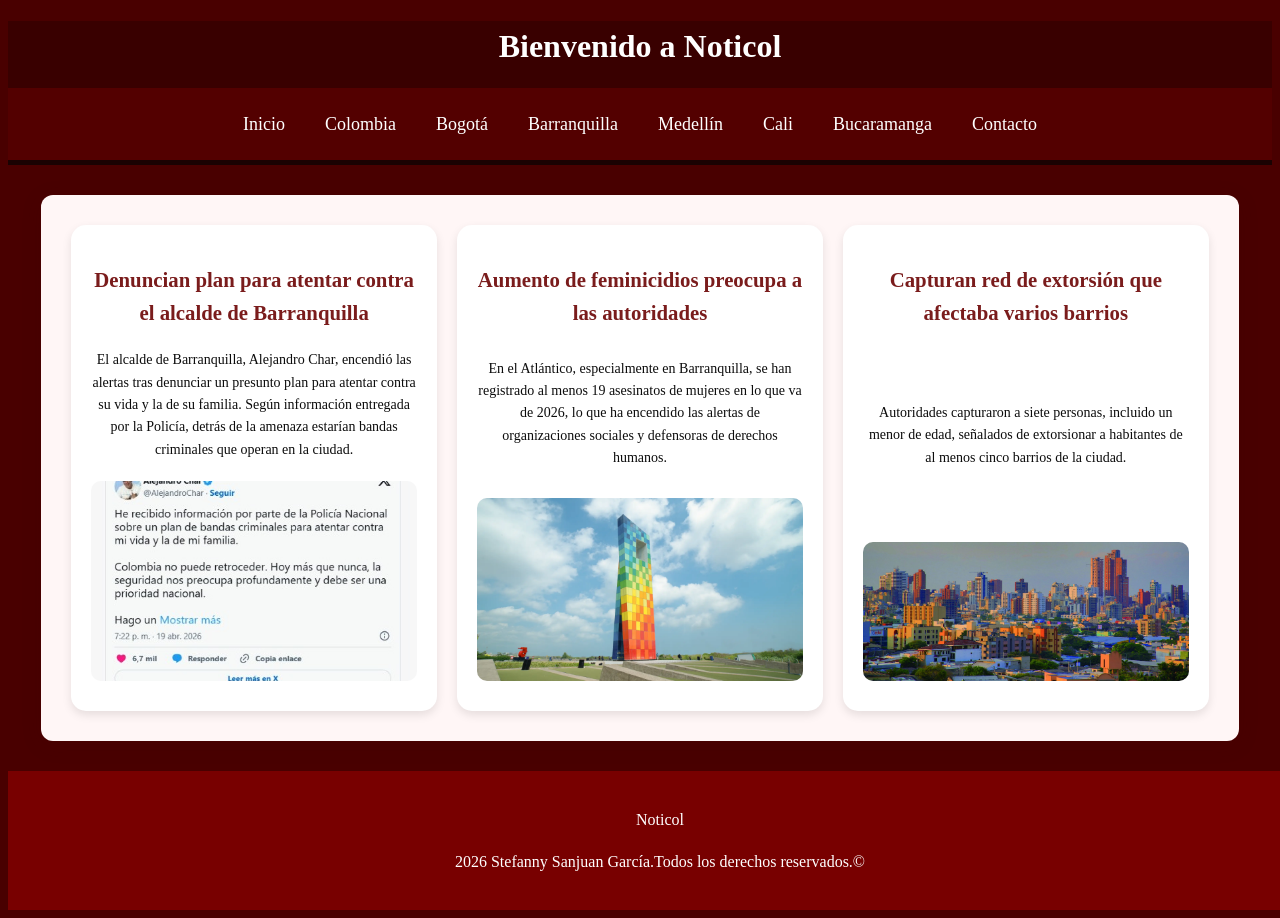
<file: barranquilla.html>
<!DOCTYPE html>
<html lang="es">
<head>
    <meta charset="UTF-8">
    <meta name="viewport" content="width=device-width, initial-scale=1.0">
    <title>Mi sitio web de noticias </title>
    <link rel="stylesheet" href="css/style.css">
</head>
<body>
<header>
<h1>Bienvenido a Noticol</h1>
<nav>
<a href="index.html">Inicio</a>
<a href="colombia.html">Colombia</a>
<a href="bogota.html">Bogotá</a>
<a href="barranquilla.html">Barranquilla</a>
<a href="medellin.html">Medellín</a>
<a href="cali.html">Cali</a>
<a href="bucaramanga.html">Bucaramanga</a>
<a href="contacto.html">Contacto</a>
</nav>
</header>
<main>
<div class="columna">
        <h2>Denuncian plan para atentar contra el alcalde de Barranquilla   </h2>
            <p>El alcalde de Barranquilla, Alejandro Char, encendió las alertas tras denunciar un presunto plan para atentar contra su vida y la de su familia. Según información entregada por la Policía, detrás de la amenaza estarían bandas criminales que operan en la ciudad. </p>
 <img src="img/tweetalexchar.png" alt="Denuncia en Barranquilla">
    </div>

    <div class="columna">
        <h2>Aumento de feminicidios preocupa a las autoridades   </h2>
            <p>En el Atlántico, especialmente en Barranquilla, se han registrado al menos 19 asesinatos de mujeres en lo que va de 2026, lo que ha encendido las alertas de organizaciones sociales y defensoras de derechos humanos. </p>
<img src="img/barranquillamujer.png" alt="Denuncia en Barranquilla">
    </div>
    <div class="columna">
        <h2>Capturan red de extorsión que afectaba varios barrios   </h2>
            <p>Autoridades capturaron a siete personas, incluido un menor de edad, señalados de extorsionar a habitantes de al menos cinco barrios de la ciudad. </p>
 <img src="img/barranquillaciudad.png" alt="Denuncia en Barranquilla">
    </div>



</main>


<footer>
<p>Noticol</p>
<p>2026 Stefanny Sanjuan García.Todos los derechos reservados.&copy;</p>





</footer>

</body>
</html>
</file>
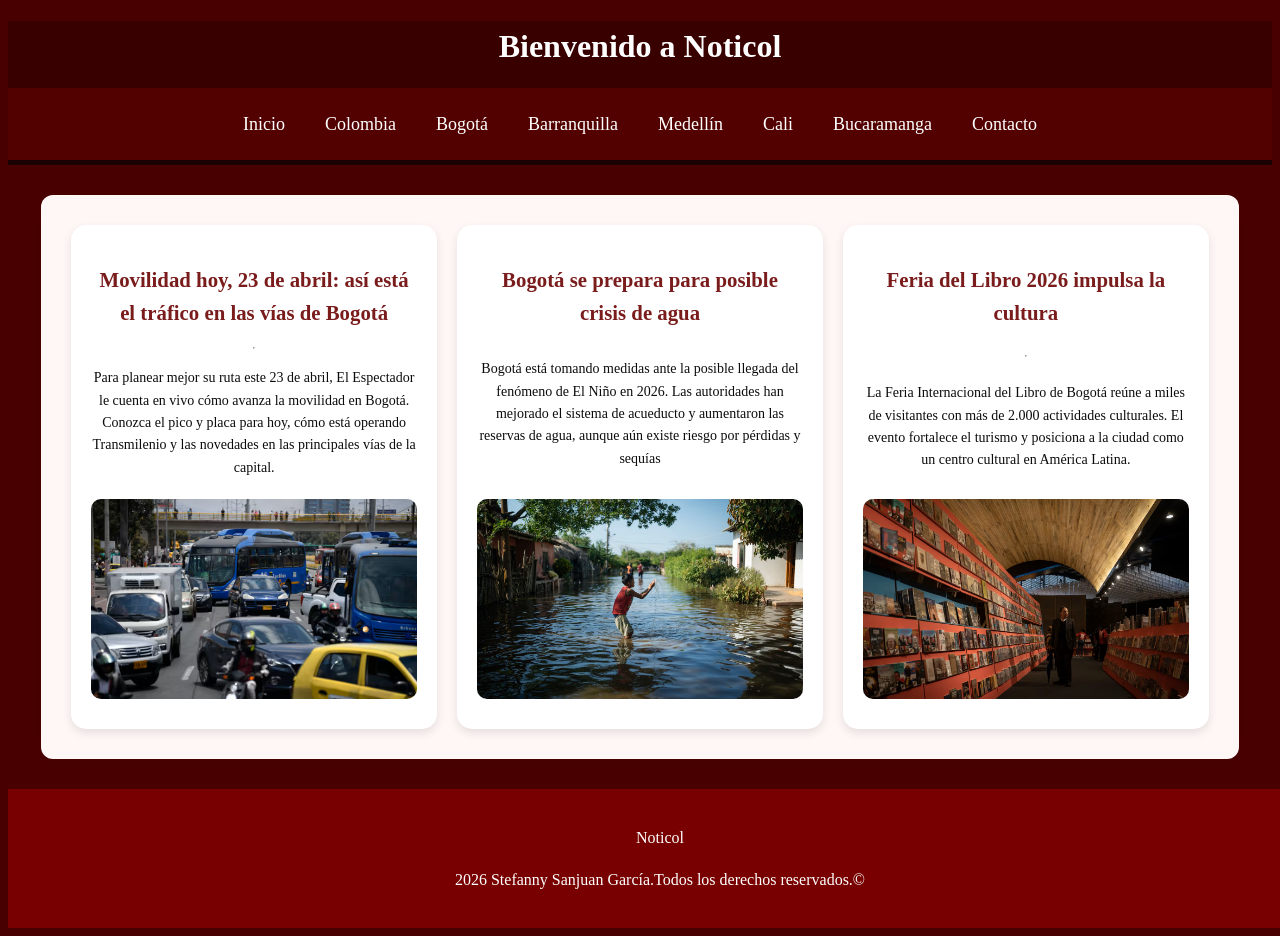
<file: bogota.html>
<!DOCTYPE html>
<html lang="es">
<head>
    <meta charset="UTF-8">
    <meta name="viewport" content="width=device-width, initial-scale=1.0">
    <title>Mi sitio web de noticias </title>
    <link rel="stylesheet" href="css/style.css">
</head>
</head>
<body>
<header>
<h1>Bienvenido a Noticol</h1>
<nav>
<a href="index.html">Inicio</a>
<a href="colombia.html">Colombia</a>
<a href="bogota.html">Bogotá</a>
<a href="barranquilla.html">Barranquilla</a>
<a href="medellin.html">Medellín</a>
<a href="cali.html">Cali</a>
<a href="bucaramanga.html">Bucaramanga</a>
<a href="contacto.html">Contacto</a>

</nav>
</header>
<main>
    <div class="columna">
        <h2>Movilidad hoy, 23 de abril: así está el 
tráfico en las vías de Bogotá </h2>
        <hr>
            <p>Para planear mejor su ruta este 23 de abril, El Espectador 
le cuenta en vivo cómo avanza la movilidad en Bogotá. 
Conozca el pico y placa para hoy, cómo está operando 
Transmilenio y las novedades en las principales vías de la 
capital. </p>
 <img src="img/traficobogota.png" alt="Trafico de Bogotá">
    </div>
<div class="columna">

        <h2>Bogotá se prepara para posible crisis de agua  </h2>
            <p>Bogotá está tomando medidas ante la posible llegada del fenómeno de El Niño en 2026. Las autoridades han mejorado el sistema de acueducto y aumentaron las reservas de agua, aunque aún existe riesgo por pérdidas y sequías </p>
 <img src="img/noticia2bogotaagua.png" alt="Crisis de agua en Bogotá">
    </div>
<div class="columna">
        <h2>Feria del Libro 2026 impulsa la cultura  </h2>
        <hr>
            <p>La Feria Internacional del Libro de Bogotá reúne a miles de visitantes con más de 2.000 actividades culturales. El evento fortalece el turismo y posiciona a la ciudad como un centro cultural en América Latina.  </p>
 <img src="img/noticia3bogota.png" alt="Feria del Libro de Bogotá">
    </div>




</main>


<footer>
<p>Noticol</p>
<p>2026 Stefanny Sanjuan García.Todos los derechos reservados.&copy;</p>





</footer>

</body>
</html>
</file>
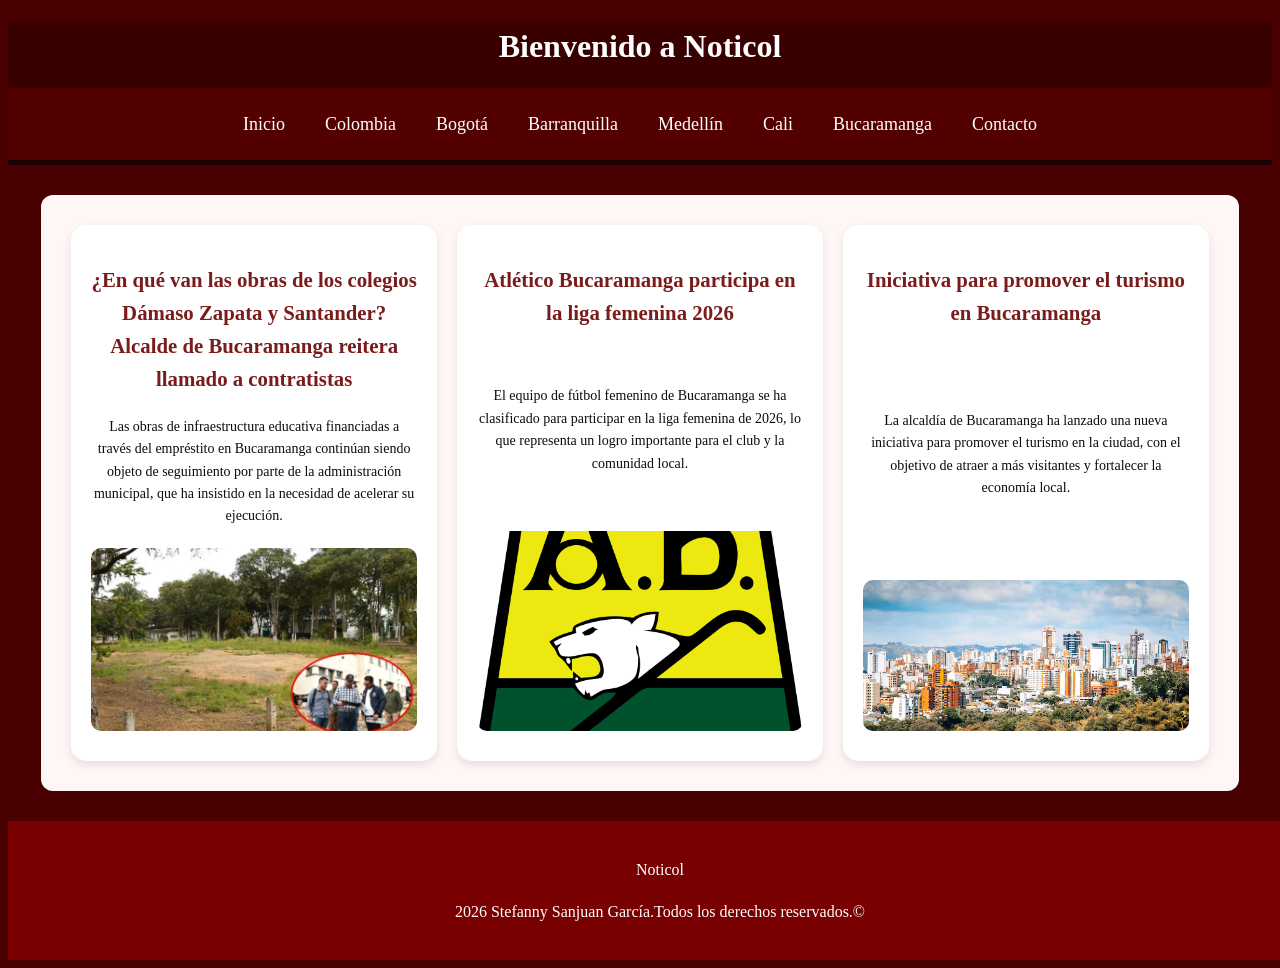
<file: bucaramanga.html>
<!DOCTYPE html>
<html lang="es">
<head>
    <meta charset="UTF-8">
    <meta name="viewport" content="width=device-width, initial-scale=1.0">
    <title>Mi sitio web de noticias </title>
    <link rel="stylesheet" href="css/style.css">
</head>
<body>
<header>
<h1>Bienvenido a Noticol</h1>
<nav>
<a href="index.html">Inicio</a>
<a href="colombia.html">Colombia</a>
<a href="bogota.html">Bogotá</a>
<a href="barranquilla.html">Barranquilla</a>
<a href="medellin.html">Medellín</a>
<a href="cali.html">Cali</a>
<a href="bucaramanga.html">Bucaramanga</a>
<a href="contacto.html">Contacto</a>
</nav>
</header>
<main>
<div class="columna">
        <h2>¿En qué van las obras de los colegios Dámaso Zapata y Santander? Alcalde de Bucaramanga reitera llamado a contratistas</h2>
            <p>Las obras de infraestructura educativa financiadas a través del empréstito en Bucaramanga continúan siendo objeto de seguimiento por parte de la administración municipal, que ha insistido en la necesidad de acelerar su ejecución. </p>
 <img src="img/bucaramanga.png" alt="Bucaramanga">
    </div>
<div class="columna">
        <h2> Atlético Bucaramanga participa en la liga femenina 2026</h2>
            <p>El equipo de fútbol femenino de Bucaramanga se ha clasificado para participar en la liga femenina de 2026, lo que representa un logro importante para el club y la comunidad local. </p>
<img src="img/Atletico-Bucaramanga.png" alt="Bucaramanga">
    </div>
<div class="columna">
        <h2>Iniciativa para promover el turismo en Bucaramanga</h2>
            <p>La alcaldía de Bucaramanga ha lanzado una nueva iniciativa para promover el turismo en la ciudad, con el objetivo de atraer a más visitantes y fortalecer la economía local. </p>
 <img src="img/bucaramangapaisaje.png" alt="Bucaramanga">
    </div>


</main>


<footer>
<p>Noticol</p>
<p>2026 Stefanny Sanjuan García.Todos los derechos reservados.&copy;</p>





</footer>

</body>
</html>
</file>
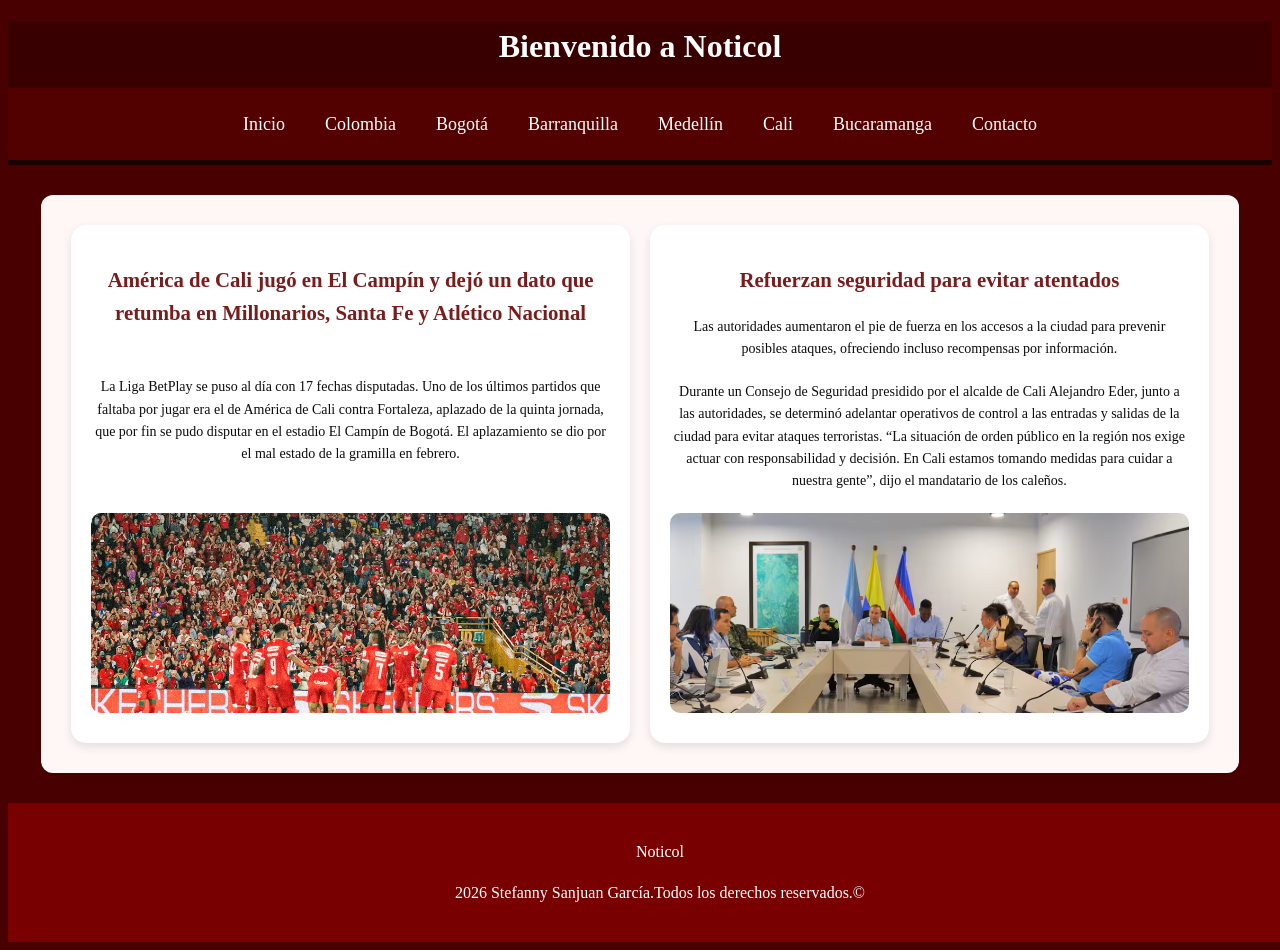
<file: cali.html>
<!DOCTYPE html>
<html lang="es">
<head>
    <meta charset="UTF-8">
    <meta name="viewport" content="width=device-width, initial-scale=1.0">
    <title>Mi sitio web de noticias </title>
    <link rel="stylesheet" href="css/style.css">
</head>
<body>
<header>
<h1>Bienvenido a Noticol</h1>
<nav>
<a href="index.html">Inicio</a>
<a href="colombia.html">Colombia</a>
<a href="bogota.html">Bogotá</a>
<a href="barranquilla.html">Barranquilla</a>
<a href="medellin.html">Medellín</a>
<a href="cali.html">Cali</a>
<a href="bucaramanga.html">Bucaramanga</a>
<a href="contacto.html">Contacto</a>
</nav>
</header>
<main>
<div class="columna">
        <h2>América de Cali jugó en El Campín y dejó un dato que retumba en Millonarios, Santa Fe y Atlético Nacional   </h2>
            <p>La Liga BetPlay se puso al día con 17 fechas disputadas. Uno de los últimos partidos que faltaba por jugar era el de América de Cali contra Fortaleza, aplazado de la quinta jornada, que por fin se pudo disputar en el estadio El Campín de Bogotá. El aplazamiento se dio por el mal estado de la gramilla en febrero. </p>
 <img src="img/americadecali.png" alt="América de Cali">
    </div>
<div class="columna">
<h2>Refuerzan seguridad para evitar atentados</h2>
<p>Las autoridades aumentaron el pie de fuerza en los accesos a la ciudad para prevenir posibles ataques, ofreciendo incluso recompensas por información.</p>
<p>Durante un Consejo de Seguridad presidido por el alcalde de Cali Alejandro Eder, junto a las autoridades, se determinó adelantar operativos de control a las entradas y salidas de la ciudad para evitar ataques terroristas.

“La situación de orden público en la región nos exige actuar con responsabilidad y decisión. En Cali estamos tomando medidas para cuidar a nuestra gente”, dijo el mandatario de los caleños.</p>
<img src="img/alcaldedecali.png" alt="Cali">
</div>



</main>


<footer>
<p>Noticol</p>
<p>2026 Stefanny Sanjuan García.Todos los derechos reservados.&copy;</p>





</footer>

</body>
</html>
</file>
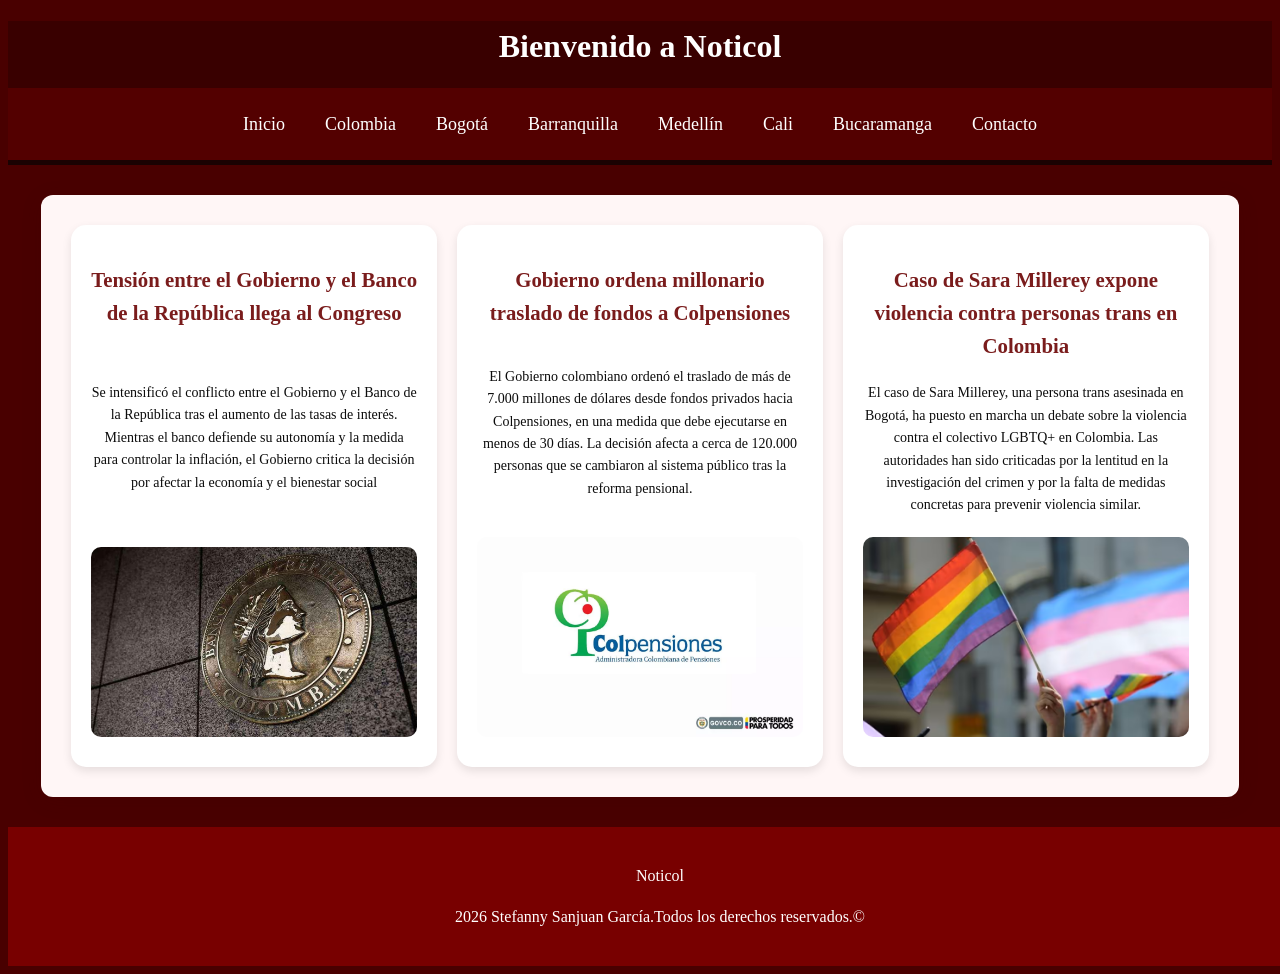
<file: colombia.html>
<!DOCTYPE html>
<html lang="es">
<head>
    <meta charset="UTF-8">
    <meta name="viewport" content="width=device-width, initial-scale=1.0">
    <title>Mi sitio web de noticias </title>
    <link rel="stylesheet" href="css/style.css">
</head>
<body>
<header>
<h1>Bienvenido a Noticol</h1>
<nav>
<a href="index.html">Inicio</a>
<a href="colombia.html">Colombia</a>
<a href="bogota.html">Bogotá</a>
<a href="barranquilla.html">Barranquilla</a>
<a href="medellin.html">Medellín</a>
<a href="cali.html">Cali</a>
<a href="bucaramanga.html">Bucaramanga</a>
<a href="contacto.html">Contacto</a>

</nav>
</header>
<main>
    <div class="columna">
        <h2>Tensión entre el Gobierno y el Banco de la República llega al Congreso </h2>
            <p>Se intensificó el conflicto entre el Gobierno y el Banco de la República tras el aumento de las tasas de interés. Mientras el banco defiende su autonomía y la medida para controlar la inflación, el Gobierno critica la decisión por afectar la economía y el bienestar social </p>
    <img src="img/banco.jpg" alt="Sociedad">
        </div>
    <div class="columna">
        <h2>Gobierno ordena millonario traslado de fondos a Colpensiones</h2>
        <p>El Gobierno colombiano ordenó el traslado de más de 7.000 millones de dólares desde fondos privados hacia Colpensiones, en una medida que debe ejecutarse en menos de 30 días. La decisión afecta a cerca de 120.000 personas que se cambiaron al sistema público tras la reforma pensional.</p>
        <img src="img/colpensiones.png" alt="Colpensiones">
    </div>
    <div class="columna">
        <h2>Caso de Sara Millerey expone violencia contra personas trans en Colombia </h2>
    <p>El caso de Sara Millerey, una persona trans asesinada en Bogotá, ha puesto en marcha un debate sobre la violencia contra el colectivo LGBTQ+ en Colombia. Las autoridades han sido criticadas por la lentitud en la investigación del crimen y por la falta de medidas concretas para prevenir violencia similar.</p>
<img src="img/sociedad.png" alt="Sociedad">
</div>




</main>


<footer>
<p>Noticol</p>
<p>2026 Stefanny Sanjuan García.Todos los derechos reservados.&copy;</p>





</footer>

</body>
</html>
</file>
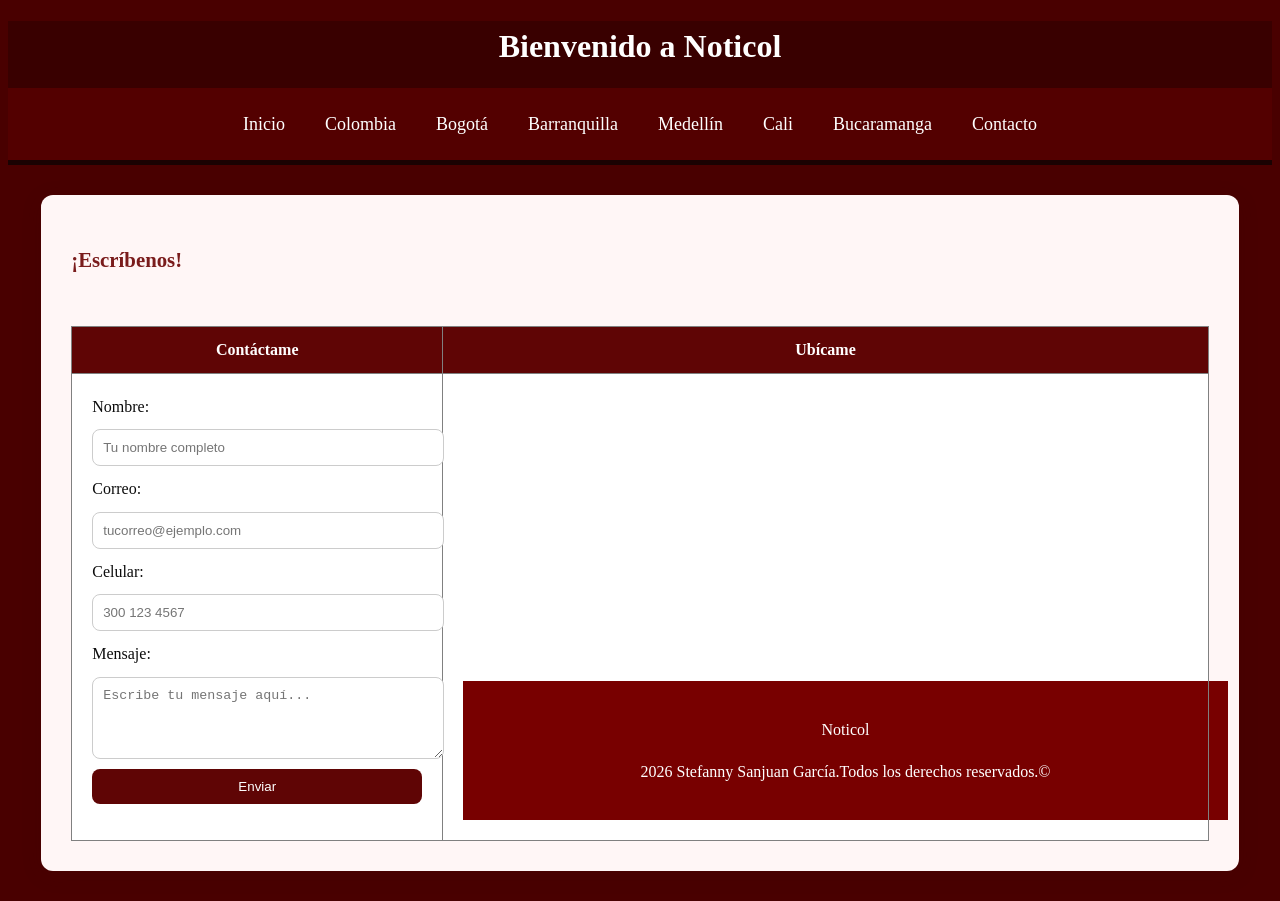
<file: contacto.html>
<!DOCTYPE html>
<html lang="es">
<head>
    <meta charset="UTF-8">
    <meta name="viewport" content="width=device-width, initial-scale=1.0">
    <title>Mi sitio web de noticias </title>
    <link rel="stylesheet" href="css/style.css">
</head>
<body>
<header>
<h1>Bienvenido a Noticol</h1>
<nav>
<a href="index.html">Inicio</a>
<a href="colombia.html">Colombia</a>
<a href="bogota.html">Bogotá</a>
<a href="barranquilla.html">Barranquilla</a>
<a href="medellin.html">Medellín</a>
<a href="cali.html">Cali</a>
<a href="bucaramanga.html">Bucaramanga</a>
<a href="contacto.html">Contacto</a>

</nav>
</header>
<main>
<h2>¡Escríbenos!</h2>
     <table border="1">
  <tr>
                <th>Contáctame</th>
                <th>Ubícame</th>
            </tr>
 
            <tr>
 
                <td>
                    <form action="/procesar-datos" method="post">
 
                        <label for="nombre">Nombre:</label>
                        <input type="text" id="nombre" name="nombre" placeholder="Tu nombre completo">
 
                        <label for="email">Correo:</label>
                        <input type="email" id="email" name="email" placeholder="tucorreo@ejemplo.com">
 
                        <label for="celular">Celular:</label>
                        <input type="text" id="celular" name="celular" placeholder="300 123 4567">
 
                        <label for="mensaje">Mensaje:</label>
                        <textarea id="mensaje" name="mensaje" rows="4" placeholder="Escribe tu mensaje aquí..."></textarea>
 
                        <button type="submit">Enviar</button>
 
                        </form>
                        </td>
 
                       <td class="info-ubicacion">
                       <div class="contenedor-mapa">
                       <iframe src="https://www.google.com/maps/embed?pb=!1m18!1m12!1m3!1d15666.59893197218!2d-74.81561945388933!3d10.989788953508123!2m3!1f0!2f0!3f0!3m2!1i1024!2i768!4f13.1!3m3!1m2!1s0x8ef42d7b34ed1f0b%3A0x1e939491885d8050!2sUniversidad%20Libre%20Sede%20Centro!5e0!3m2!1ses!2sco!4v1776835902800!5m2!1ses!2sco" width="600" height="450" style="border:0;" allowfullscreen="" loading="lazy" referrerpolicy="no-referrer-when-downgrade"></iframe>

</main>


<footer>
<p>Noticol</p>
<p>2026 Stefanny Sanjuan García.Todos los derechos reservados.&copy;</p>





</footer>

</body>
</html>
</file>
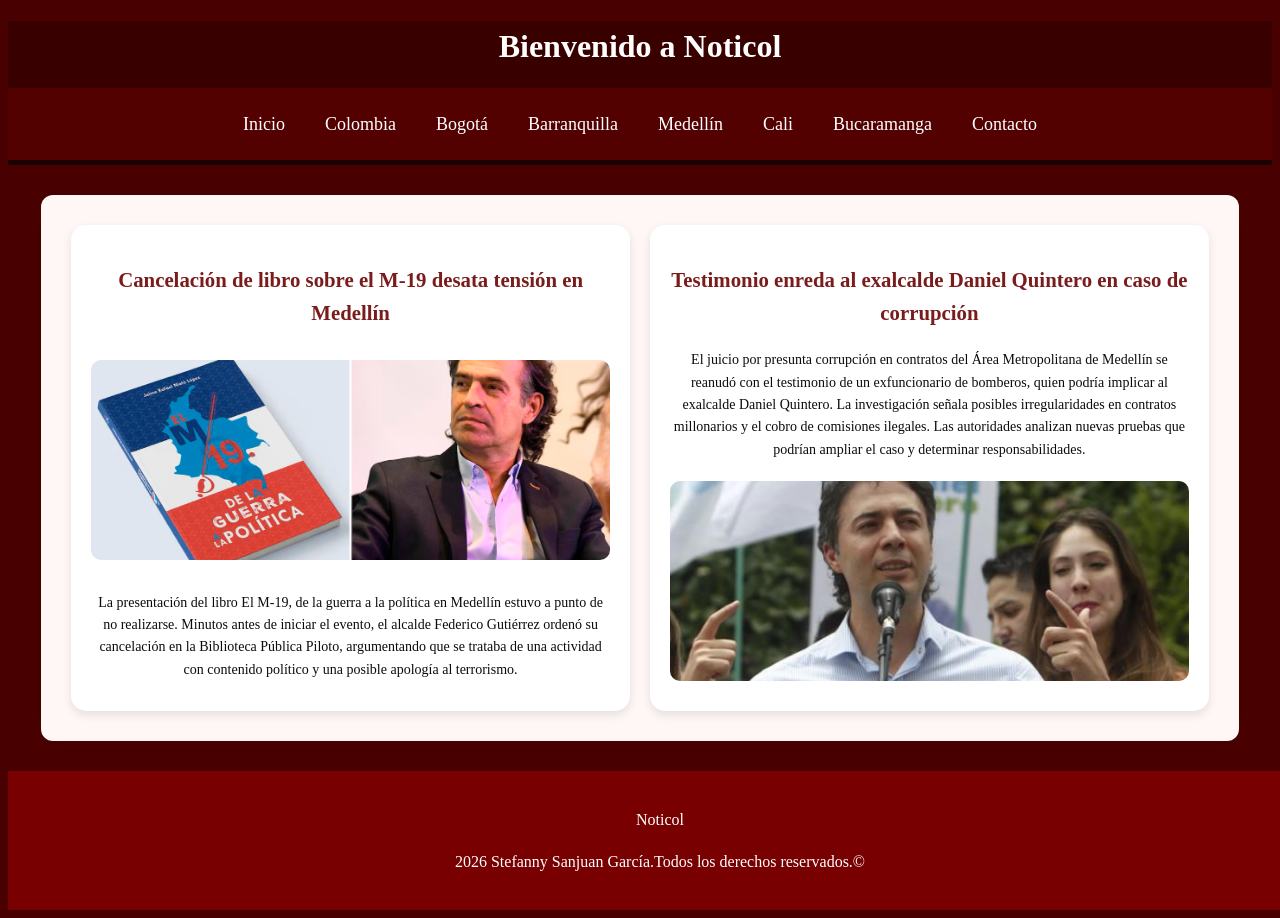
<file: medellin.html>
<!DOCTYPE html>
<html lang="es">
<head>
    <meta charset="UTF-8">
    <meta name="viewport" content="width=device-width, initial-scale=1.0">
    <title>Mi sitio web de noticias </title>
    <link rel="stylesheet" href="css/style.css">
</head>
<body>
<body>
<header>
<h1>Bienvenido a Noticol</h1>
<nav>
<a href="index.html">Inicio</a>
<a href="colombia.html">Colombia</a>
<a href="bogota.html">Bogotá</a>
<a href="barranquilla.html">Barranquilla</a>
<a href="medellin.html">Medellín</a>
<a href="cali.html">Cali</a>
<a href="bucaramanga.html">Bucaramanga</a>
<a href="contacto.html">Contacto</a>
</nav>
</header>
<main>

    <div class="columna">
        <h2>Cancelación de libro sobre el M-19 desata tensión en Medellín  </h2>
        <img src="img/medellin.png" alt="Medellín">
            <p>La presentación del libro El M-19, de la guerra a la política en Medellín estuvo a punto de no realizarse. Minutos antes de iniciar el evento, el alcalde Federico Gutiérrez ordenó su cancelación en la Biblioteca Pública Piloto, argumentando que se trataba de una actividad con contenido político y una posible apología al terrorismo.  </p>
    </div>


    <div class="columna">
        <h2>Testimonio enreda al exalcalde Daniel Quintero en caso de corrupción   </h2>
            <p>El juicio por presunta corrupción en contratos del Área Metropolitana de Medellín se reanudó con el testimonio de un exfuncionario de bomberos, quien podría implicar al exalcalde Daniel Quintero. La investigación señala posibles irregularidades en contratos millonarios y el cobro de comisiones ilegales. Las autoridades analizan nuevas pruebas que podrían ampliar el caso y determinar responsabilidades.  </p>
    <img src="img/danielquintero.jpg" alt="Daniel Quintero">
        </div>

</main>


<footer>
<p>Noticol</p>
<p>2026 Stefanny Sanjuan García.Todos los derechos reservados.&copy;</p>





</footer>

</body>
</html>
</file>
<file: css/style.css>
body {
    background-color: #490000;
    font-family: 'Segoe UI', Georgia, serif;
    font-size: 16px;
    color: #0c0c0c;
    line-height: 1.6;
}

/* HEADER */
header {
    width: 100%;
    background-color: #390000;
    color: white;
}

/* NAV */
nav {
    display: flex;
    justify-content: center;
    align-items: center;
    flex-wrap: wrap;
    background-color: #530000;
    padding: 14px 20px;
    gap: 10px;
    border-bottom: 5px solid #1a0202;
}

nav a {
    color: #ffffff;
    text-decoration: none;
    font-size: 18px;
    padding: 8px 15px;
    border-radius: 10px;
    transition: 0.3s;
}

nav a:hover {
    background-color: #871515;
    color: #ffffff;
}

/* MAIN (COLUMNAS) */
main {
    display: flex;
    gap: 20px;
    flex-wrap: wrap;
    width: 90%;
    margin: 30px auto;
    padding: 30px;
    background-color: #fff6f6;
    border-radius: 12px;
    box-shadow: 0 4px 20px rgba(61, 0, 0, 0.15);
}

/* TARJETAS */
.columna {
    flex: 1;
    min-width: 280px;
    background: #ffffff;
    padding: 20px;
    border-radius: 15px;
    text-align: center;
    box-shadow: 0 4px 10px rgba(0,0,0,0.1);

    display: flex;
    flex-direction: column;
    justify-content: space-between;
}

/* TITULOS */
h1 {
    font-family: Georgia, serif;
    font-size: 2rem;
    color: #ffffff;
    text-align: center;
    margin-bottom: 15px;
}

h2 {
    font-family: Georgia, serif;
    font-size: 1.3rem;
    color: #7a1c1c;
    margin-bottom: 10px;
}

/* TEXTO */
.columna p {
    font-size: 14px;
    margin: 10px 0;
}

/* IMAGENES */
.columna img {
    width: 100%;
    max-height: 200px;
    object-fit: cover;
    border-radius: 10px;
    margin: 10px 0;
}

/* EFECTO HOVER TARJETAS */
.columna:hover {
    transform: scale(1.03);
    transition: 0.3s;
}

/* FOOTER */
footer {
    background-color: #780000;
    text-align: center;
    width: 100%;
    padding: 20px;
    margin-top: 30px;
    color: white;
}

/* FORMULARIO CONTACTO */
form {
    max-width: 500px;
    margin: auto;
    display: flex;
    flex-direction: column;
    gap: 10px;
}

input, textarea {
    padding: 10px;
    border-radius: 8px;
    border: 1px solid #ccc;
}

button {
    background: #5f0505;
    color: white;
    padding: 10px;
    border: none;
    border-radius: 8px;
    cursor: pointer;
}

button:hover {
    background: #871515;
}
.contacto {
    display: flex;
    gap: 30px;
    flex-wrap: wrap;
    margin-top: 30px;
}

/* columnas */
.contacto-col {
    flex: 1;
    min-width: 250px;
}

/* títulos */
.contacto h2 {
    color: #7a1c1c;
    margin-bottom: 10px;
}

/* mapa */
.mapa iframe {
    width: 100%;
    height: 200px;
    border-radius: 10px;
}

table {
    width: 100%;
    border-collapse: collapse;
    margin-top: 20px;
}

th {
    background-color: #5f0505;
    color: white;
    padding: 10px;
}

td {
    vertical-align: top;
    padding: 20px;
    background: #ffffff;
}

/* FORMULARIO */
form {
    display: flex;
    flex-direction: column;
    gap: 10px;
}

input, textarea {
    width: 100%;
    padding: 10px;
    border-radius: 8px;
    border: 1px solid #ccc;
}

button {
    background-color: #5f0505;
    color: white;
    padding: 10px;
    border: none;
    border-radius: 8px;
    cursor: pointer;
}

button:hover {
    background-color: #871515;
}

/* MAPA */
.contenedor-mapa iframe {
    width: 100%;
    height: 250px;
    border-radius: 10px;
}
.columna {
    height: auto;
}
</file>
